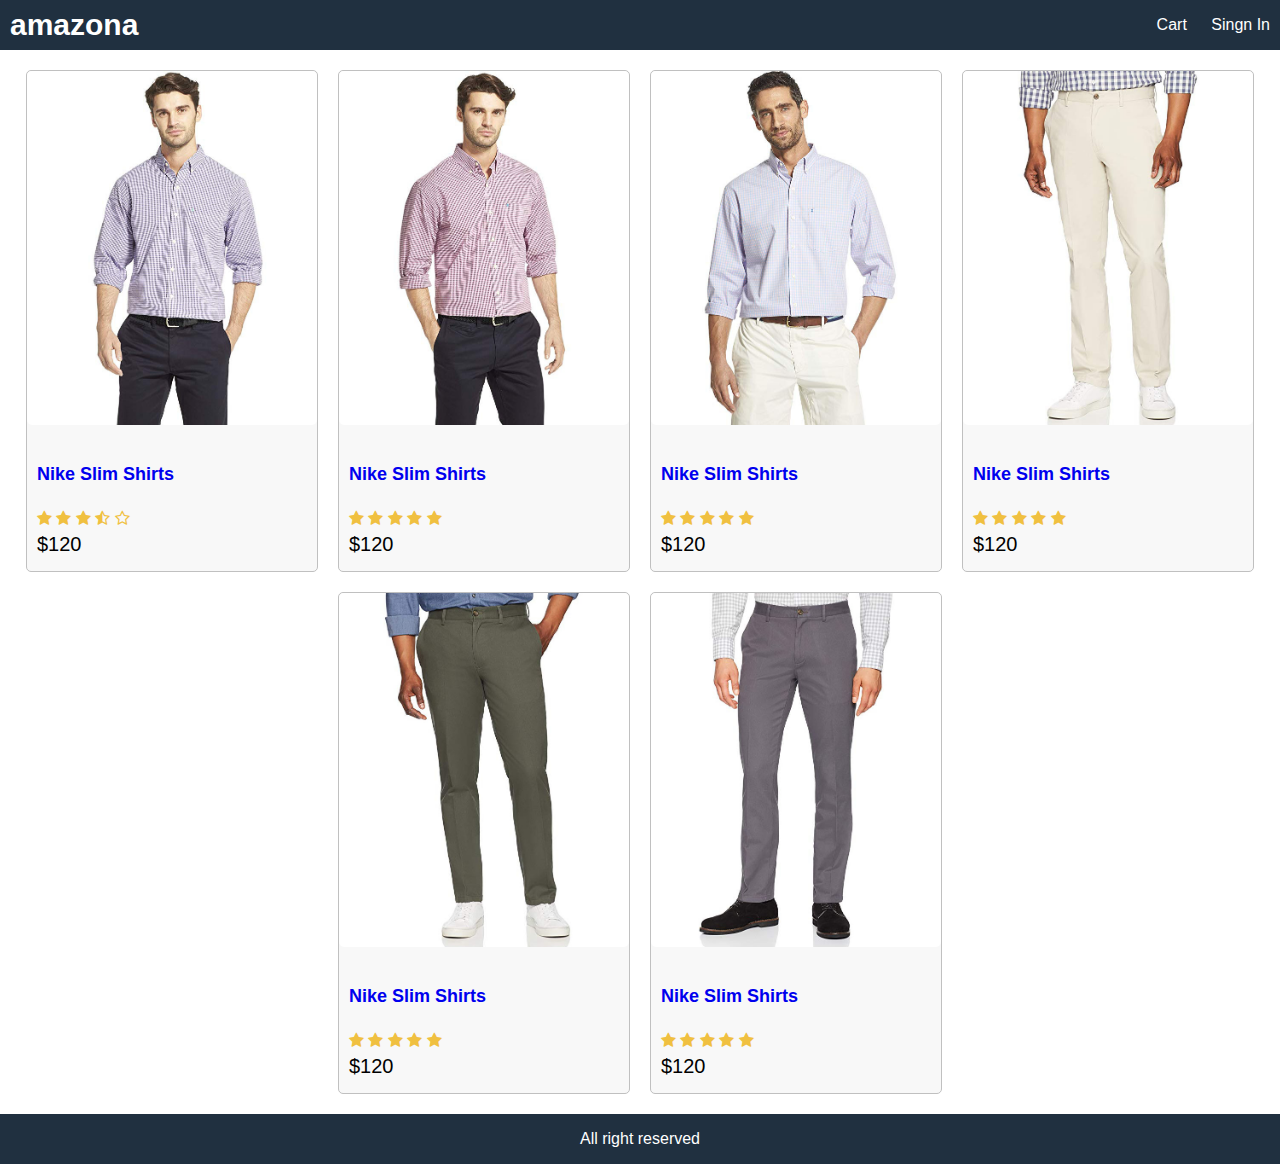
<file: template/index.html>
<!DOCTYPE html>
<html>
    <head>
        <link rel="stylesheet" href="style.css"/>
        <link rel="stylesheet" href="https://cdnjs.cloudflare.com/ajax/libs/font-awesome/4.7.0/css/font-awesome.min.css"/>
        <title>amazona</title>
    </head>
    <body>
        <div class="grid-container">
            <header class="row">
                <div>
                    <a class="brand" href="index.html">amazona</a>
                </div>
                <div>
                    <a href="cart.html">Cart</a>
                    <a href="signin.html">Singn In</a>
                </div>
            </header>
            <main>
                <div class="row center">
                    <div class="card">
                        <a href="product.html">
                            <!-- image size : 680px by 830px -->
                            <img class="mediun" src="./images/p1.jpg" alt="product" />
                        </a>
                        <div class="card-body">
                            <a href="product.html">
                                <h2>Nike Slim Shirts</h2>
                            </a>
                            <div class="rating">
                                <span><i class="fa fa-star"></i></span>
                                <span><i class="fa fa-star"></i></span>
                                <span><i class="fa fa-star"></i></span>
                                <span><i class="fa fa-star-half-o"></i></span>
                                <span><i class="fa fa-star-o"></i></span>
                            </div>
                            <div class="price">
                                $120
                            </div>
                        </div>
                    </div>
                    <div class="card">
                        <a href="product.html">
                            <!-- image size : 680px by 830px -->
                            <img class="mediun" src="./images/p2.jpg" alt="product" />
                        </a>
                        <div class="card-body">
                            <a href="product.html">
                                <h2>Nike Slim Shirts</h2>
                            </a>
                            <div class="rating">
                                <span><i class="fa fa-star"></i></span>
                                <span><i class="fa fa-star"></i></span>
                                <span><i class="fa fa-star"></i></span>
                                <span><i class="fa fa-star"></i></span>
                                <span><i class="fa fa-star"></i></span>
                            </div>
                            <div class="price">
                                $120
                            </div>
                        </div>
                    </div>
                    <div class="card">
                        <a href="product.html">
                            <!-- image size : 680px by 830px -->
                            <img class="mediun" src="./images/p3.jpg" alt="product" />
                        </a>
                        <div class="card-body">
                            <a href="product.html">
                                <h2>Nike Slim Shirts</h2>
                            </a>
                            <div class="rating">
                                <span><i class="fa fa-star"></i></span>
                                <span><i class="fa fa-star"></i></span>
                                <span><i class="fa fa-star"></i></span>
                                <span><i class="fa fa-star"></i></span>
                                <span><i class="fa fa-star"></i></span>
                            </div>
                            <div class="price">
                                $120
                            </div>
                        </div>
                    </div>
                    <div class="card">
                        <a href="product.html">
                            <!-- image size : 680px by 830px -->
                            <img class="mediun" src="./images/p4.jpg" alt="product" />
                        </a>
                        <div class="card-body">
                            <a href="product.html">
                                <h2>Nike Slim Shirts</h2>
                            </a>
                            <div class="rating">
                                <span><i class="fa fa-star"></i></span>
                                <span><i class="fa fa-star"></i></span>
                                <span><i class="fa fa-star"></i></span>
                                <span><i class="fa fa-star"></i></span>
                                <span><i class="fa fa-star"></i></span>
                            </div>
                            <div class="price">
                                $120
                            </div>
                        </div>
                    </div>
                    <div class="card">
                        <a href="product.html">
                            <!-- image size : 680px by 830px -->
                            <img class="mediun" src="./images/p5.jpg" alt="product" />
                        </a>
                        <div class="card-body">
                            <a href="product.html">
                                <h2>Nike Slim Shirts</h2>
                            </a>
                            <div class="rating">
                                <span><i class="fa fa-star"></i></span>
                                <span><i class="fa fa-star"></i></span>
                                <span><i class="fa fa-star"></i></span>
                                <span><i class="fa fa-star"></i></span>
                                <span><i class="fa fa-star"></i></span>
                            </div>
                            <div class="price">
                                $120
                            </div>
                        </div>
                    </div>

                    <div class="card">
                        <a href="product.html">
                            <!-- image size : 680px by 830px -->
                            <img class="mediun" src="./images/p6.jpg" alt="product" />
                        </a>
                        <div class="card-body">
                            <a href="product.html">
                                <h2>Nike Slim Shirts</h2>
                            </a>
                            <div class="rating">
                                <span><i class="fa fa-star"></i></span>
                                <span><i class="fa fa-star"></i></span>
                                <span><i class="fa fa-star"></i></span>
                                <span><i class="fa fa-star"></i></span>
                                <span><i class="fa fa-star"></i></span>
                            </div>
                            <div class="price">
                                $120
                            </div>
                        </div>
                    </div>
                </div>
            </main>
            <footer class="row center">All right reserved</footer>
        </div>
    </body>
</html>
</file>
<file: template/style.css>
html{
    font-size: 62.5%; /* 16px x 62.5 = 10px = 1rem */
    box-sizing: border-box
}
body{
    margin: 0;
    height: 100vh;
    font-size: 1.6rem;
    font-family: Helvetica, Arial, sans-serif;
}

/* Layout */
.grid-container{
    display: grid;
    grid-template-areas: 
    'header'
    'main'
    'footer';
    grid-template-columns: 1fr;
    grid-template-rows: 5rem 1fr 5rem;
    height: 100%;
}
header{
    grid-area: header;
    background-color: #203040;
}
main{
    grid-area: main;
    padding: 1rem
}
footer{
    grid-area: footer;
    background-color: #203040;
    color: #ffffff;
}
/* Common */
h1{
    font-size: 1.6rem;
    padding: 1rem 0;
}
h2{
    font-size: 1.8rem;
    padding: 1rem 0;
}
a{
    text-decoration: none;
}
a:hover{
    color: #ff8000;
}
/* Header */
header a{
    color: #ffffff;
    padding: 1rem;
}
a.brand{
    color: #ffffff;
    font-size: 3rem;
    font-weight: bold;
}
.row{
    display: flex;
    flex-wrap: wrap;
    justify-content: space-between;
    align-items: center;
}
.row.center{
    justify-content: center;   
}
/* Image */
img{
    border-radius: 0.5rem;
}
img.mediun{
    max-width: 29rem;
    width: 100%;
}

/* Card */
.card{
    border: 0.1rem #c0c0c0 solid;
    background-color: #f8f8f8;
    border-radius: 0.5rem;
    margin: 1rem;
}
.card-body{
    padding: 1rem;
}
.card-body > *{
    margin-bottom: 0.5rem;
}
.price{
    font-size: 2rem;
}
/* Rating */
.rating span{
    color: #f0c040;
    margin: 0rem;
}
</file>
